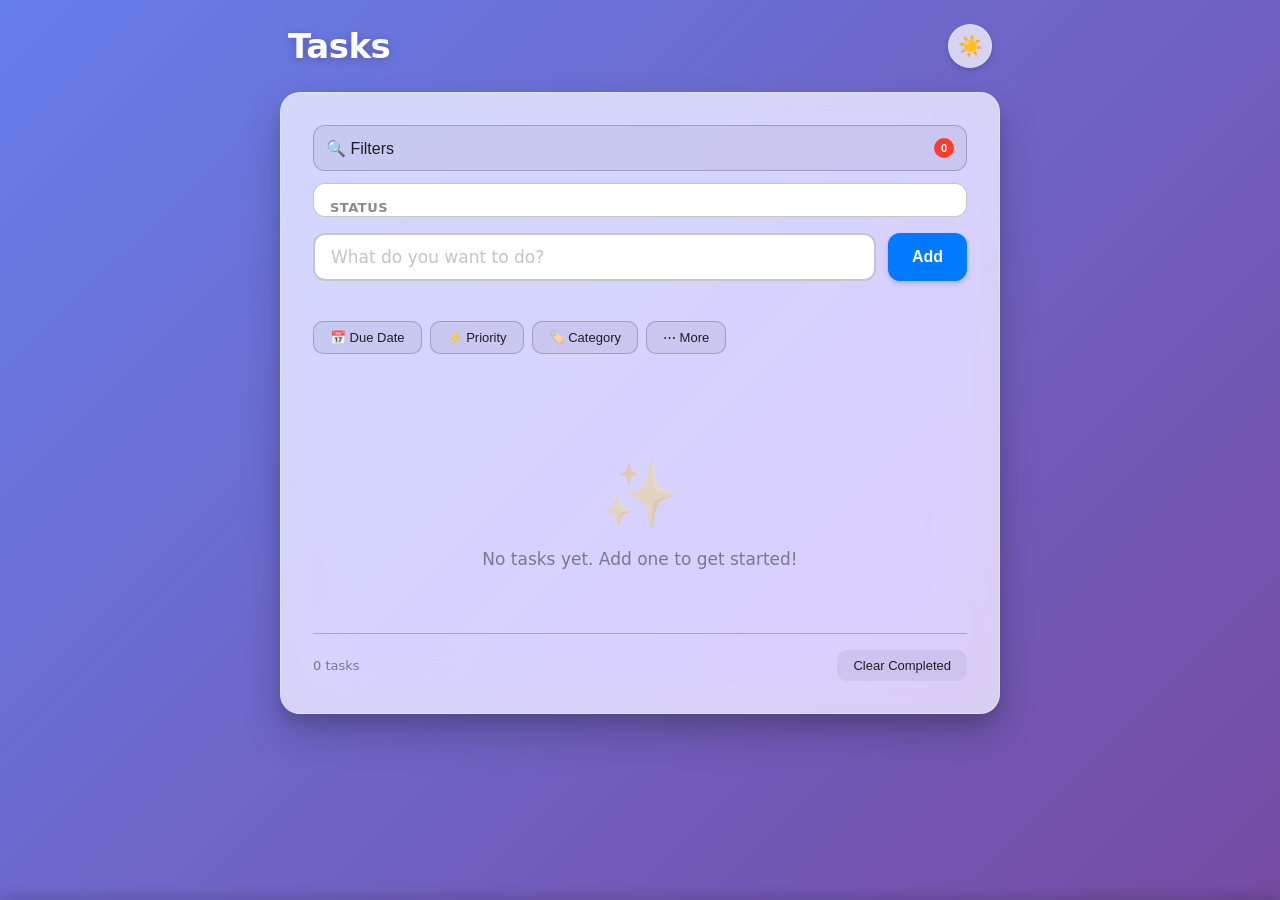
<file: index.html>
<!DOCTYPE html>
<html lang="en">
<head>
    <meta charset="UTF-8">
    <meta name="viewport" content="width=device-width, initial-scale=1.0">
    <title>Tasks - Apple Style To-Do App</title>
    <link rel="stylesheet" href="theme.css">
    <link rel="stylesheet" href="style.css">
</head>
<body>
    <div class="app-container">
        <!-- Header -->
        <header class="app-header">
            <h1 class="app-title">Tasks</h1>
            <button class="theme-toggle" id="themeToggle" aria-label="Toggle theme">
                <span id="themeIcon">☀️</span>
            </button>
        </header>

        <!-- Main Container -->
        <div class="container">
            <!-- Filter Panel -->
            <div class="filter-panel">
                <button class="filter-toggle" id="filterToggle" aria-expanded="false">
                    <span>🔍 Filters</span>
                    <span class="filter-badge" id="filterBadge" hidden>0</span>
                </button>
                <div class="filter-options" id="filterOptions">
                    <div class="option-group">
                        <label>Status</label>
                        <div class="quick-actions">
                            <button class="quick-btn active" data-filter="status" data-value="all">All</button>
                            <button class="quick-btn" data-filter="status" data-value="active">Active</button>
                            <button class="quick-btn" data-filter="status" data-value="completed">Completed</button>
                        </div>
                    </div>
                    <div class="option-group">
                        <label>Due Date</label>
                        <div class="quick-actions">
                            <button class="quick-btn" data-filter="date" data-value="overdue">Overdue</button>
                            <button class="quick-btn" data-filter="date" data-value="today">Today</button>
                            <button class="quick-btn" data-filter="date" data-value="week">This Week</button>
                        </div>
                    </div>
                    <div class="option-group">
                        <label>Priority</label>
                        <div class="priority-buttons">
                            <button class="priority-btn" data-filter="priority" data-value="urgent">
                                <span class="priority-indicator priority-urgent"></span> Urgent
                            </button>
                            <button class="priority-btn" data-filter="priority" data-value="high">
                                <span class="priority-indicator priority-high"></span> High
                            </button>
                            <button class="priority-btn" data-filter="priority" data-value="medium">
                                <span class="priority-indicator priority-medium"></span> Medium
                            </button>
                            <button class="priority-btn" data-filter="priority" data-value="low">
                                <span class="priority-indicator priority-low"></span> Low
                            </button>
                        </div>
                    </div>
                    <button class="quick-btn" id="clearFilters" style="width: 100%; margin-top: 8px;">Clear All Filters</button>
                </div>
            </div>

            <!-- Task Input Section -->
            <div class="input-section">
                <input type="text" id="taskInput" placeholder="What do you want to do?" />
                <button id="addBtn">Add</button>
            </div>

            <!-- Advanced Options -->
            <div class="advanced-options" id="advancedOptions">
                <div class="option-group">
                    <label>Due Date</label>
                    <input type="date" id="dueDateInput" />
                </div>
                <div class="option-group">
                    <label>Due Time</label>
                    <input type="time" id="dueTimeInput" />
                </div>
                <div class="option-group">
                    <label>Priority</label>
                    <div class="priority-buttons">
                        <button class="priority-btn selected" data-priority="none">
                            <span class="priority-indicator priority-none"></span> None
                        </button>
                        <button class="priority-btn" data-priority="low">
                            <span class="priority-indicator priority-low"></span> Low
                        </button>
                        <button class="priority-btn" data-priority="medium">
                            <span class="priority-indicator priority-medium"></span> Medium
                        </button>
                        <button class="priority-btn" data-priority="high">
                            <span class="priority-indicator priority-high"></span> High
                        </button>
                        <button class="priority-btn" data-priority="urgent">
                            <span class="priority-indicator priority-urgent"></span> Urgent
                        </button>
                    </div>
                </div>
                <div class="option-group">
                    <label>Category</label>
                    <select id="categoryInput">
                        <option value="">No category</option>
                        <option value="work">💼 Work</option>
                        <option value="personal">👤 Personal</option>
                        <option value="shopping">🛒 Shopping</option>
                        <option value="health">❤️ Health</option>
                        <option value="finance">💰 Finance</option>
                        <option value="home">🏠 Home</option>
                    </select>
                </div>
                <div class="option-group">
                    <label>Tags (comma separated)</label>
                    <input type="text" id="tagsInput" placeholder="urgent, important, etc." />
                </div>
                <div class="option-group">
                    <label>
                        <input type="checkbox" id="recurringCheckbox" style="width: auto; margin-right: 8px;" />
                        Recurring Task
                    </label>
                    <div id="recurringOptions" style="display: none; margin-top: 8px;">
                        <select id="recurringPattern" style="width: 100%;">
                            <option value="daily">Daily</option>
                            <option value="weekly">Weekly</option>
                            <option value="monthly">Monthly</option>
                        </select>
                    </div>
                </div>
            </div>

            <!-- Quick Actions for Options -->
            <div class="quick-actions">
                <button class="quick-btn" id="dueDateBtn">📅 Due Date</button>
                <button class="quick-btn" id="priorityBtn">⚡ Priority</button>
                <button class="quick-btn" id="categoryBtn">🏷️ Category</button>
                <button class="quick-btn" id="moreOptionsBtn">⋯ More</button>
            </div>

            <!-- Task List -->
            <ul id="taskList"></ul>

            <!-- Empty State (hidden by default) -->
            <div class="empty-state" id="emptyState" style="display: none;">
                <div class="empty-state-icon">✨</div>
                <p class="empty-state-text">No tasks yet. Add one to get started!</p>
            </div>

            <!-- Footer -->
            <div class="footer">
                <span id="taskCount">0 tasks</span>
                <button id="clearCompleted">Clear Completed</button>
            </div>
        </div>
    </div>

    <!-- Bulk Operations Toolbar -->
    <div class="bulk-toolbar" id="bulkToolbar">
        <div class="bulk-toolbar-content">
            <span id="selectionCount">0 selected</span>
            <div class="bulk-actions">
                <button class="bulk-btn" id="bulkComplete">✓ Complete</button>
                <button class="bulk-btn" id="bulkDelete">🗑️ Delete</button>
                <button class="bulk-btn" id="bulkClear">✕ Clear Selection</button>
            </div>
        </div>
    </div>

    <!-- Keyboard Shortcuts Modal -->
    <div class="modal" id="shortcutsModal">
        <div class="modal-content">
            <div class="modal-header">
                <h2>Keyboard Shortcuts</h2>
                <button class="close-btn" id="closeShortcuts" aria-label="Close">&times;</button>
            </div>
            <div style="display: grid; grid-template-columns: repeat(auto-fit, minmax(200px, 1fr)); gap: 24px;">
                <div>
                    <h3 style="font-size: 14px; margin-bottom: 12px; color: var(--label-secondary);">ACTIONS</h3>
                    <div style="display: grid; gap: 8px;">
                        <div><kbd>N</kbd> <span style="color: var(--label-secondary);">New Task</span></div>
                        <div><kbd>Enter</kbd> <span style="color: var(--label-secondary);">Add Task</span></div>
                        <div><kbd>/</kbd> <span style="color: var(--label-secondary);">Search</span></div>
                        <div><kbd>?</kbd> <span style="color: var(--label-secondary);">Help</span></div>
                    </div>
                </div>
                <div>
                    <h3 style="font-size: 14px; margin-bottom: 12px; color: var(--label-secondary);">FILTERS</h3>
                    <div style="display: grid; gap: 8px;">
                        <div><kbd>F</kbd> <span style="color: var(--label-secondary);">Toggle Filters</span></div>
                        <div><kbd>1-4</kbd> <span style="color: var(--label-secondary);">Priority Filter</span></div>
                        <div><kbd>T</kbd> <span style="color: var(--label-secondary);">Today's Tasks</span></div>
                        <div><kbd>A</kbd> <span style="color: var(--label-secondary);">All Tasks</span></div>
                    </div>
                </div>
                <div>
                    <h3 style="font-size: 14px; margin-bottom: 12px; color: var(--label-secondary);">SELECTION</h3>
                    <div style="display: grid; gap: 8px;">
                        <div><kbd>Shift</kbd> <span style="color: var(--label-secondary);">Multi-select</span></div>
                        <div><kbd>Ctrl+A</kbd> <span style="color: var(--label-secondary);">Select All</span></div>
                        <div><kbd>Esc</kbd> <span style="color: var(--label-secondary);">Cancel</span></div>
                    </div>
                </div>
            </div>
        </div>
    </div>

    <!-- Task Edit Modal -->
    <div class="modal" id="taskEditModal">
        <div class="modal-content">
            <div class="modal-header">
                <h2>Edit Task</h2>
                <button class="close-btn" id="closeEditModal" aria-label="Close">&times;</button>
            </div>
            <div class="option-group">
                <label>Task Description</label>
                <input type="text" id="editTaskText" style="width: 100%;" />
            </div>
            <div class="option-group">
                <label>Due Date</label>
                <input type="date" id="editDueDate" style="width: 100%;" />
            </div>
            <div class="option-group">
                <label>Priority</label>
                <div class="priority-buttons" id="editPriorityButtons">
                    <button class="priority-btn" data-priority="none">
                        <span class="priority-indicator priority-none"></span> None
                    </button>
                    <button class="priority-btn" data-priority="low">
                        <span class="priority-indicator priority-low"></span> Low
                    </button>
                    <button class="priority-btn" data-priority="medium">
                        <span class="priority-indicator priority-medium"></span> Medium
                    </button>
                    <button class="priority-btn" data-priority="high">
                        <span class="priority-indicator priority-high"></span> High
                    </button>
                    <button class="priority-btn" data-priority="urgent">
                        <span class="priority-indicator priority-urgent"></span> Urgent
                    </button>
                </div>
            </div>
            <div class="option-group">
                <label>Category</label>
                <select id="editCategory" style="width: 100%;">
                    <option value="">No category</option>
                    <option value="work">💼 Work</option>
                    <option value="personal">👤 Personal</option>
                    <option value="shopping">🛒 Shopping</option>
                    <option value="health">❤️ Health</option>
                    <option value="finance">💰 Finance</option>
                    <option value="home">🏠 Home</option>
                </select>
            </div>
            <div style="display: flex; gap: 8px; margin-top: 24px;">
                <button id="saveTaskEdit" style="flex: 1; padding: 12px; background: var(--ios-blue); color: white; border: none; border-radius: 10px; cursor: pointer; font-weight: 600;">Save Changes</button>
                <button id="cancelTaskEdit" style="padding: 12px 24px; background: var(--fill-tertiary); color: var(--label-primary); border: none; border-radius: 10px; cursor: pointer; font-weight: 600;">Cancel</button>
            </div>
        </div>
    </div>

    <script src="app.js"></script>

    <style>
        /* Keyboard shortcut styling */
        kbd {
            display: inline-block;
            padding: 3px 8px;
            font-family: 'SF Mono', Monaco, Consolas, monospace;
            font-size: 12px;
            background: var(--fill-secondary);
            border: 1px solid var(--separator);
            border-radius: 4px;
            box-shadow: 0 1px 0 rgba(0, 0, 0, 0.2);
            margin-right: 8px;
        }
    </style>
</body>
</html>
</file>
<file: theme.css>
/* ============================================
   Apple/iOS Design System - Theme Variables
   ============================================ */

/* ============================================
   Light Theme (Default)
   ============================================ */
:root {
    /* Primary Colors */
    --ios-blue: #007AFF;
    --ios-blue-hover: #0051D5;
    --ios-blue-light: #E3F2FD;

    /* iOS System Colors */
    --ios-red: #FF3B30;
    --ios-orange: #FF9500;
    --ios-yellow: #FFCC00;
    --ios-green: #34C759;
    --ios-mint: #00C7BE;
    --ios-teal: #30B0C7;
    --ios-cyan: #32ADE6;
    --ios-indigo: #5856D6;
    --ios-purple: #AF52DE;
    --ios-pink: #FF2D55;
    --ios-brown: #A2845E;
    --ios-gray: #8E8E93;

    /* Label Colors */
    --label-primary: rgba(0, 0, 0, 0.85);
    --label-secondary: rgba(60, 60, 67, 0.6);
    --label-tertiary: rgba(60, 60, 67, 0.3);
    --label-quaternary: rgba(60, 60, 67, 0.18);

    /* Background Colors */
    --bg-primary: #FFFFFF;
    --bg-secondary: #F2F2F7;
    --bg-tertiary: #FFFFFF;
    --bg-grouped: #F2F2F7;
    --bg-elevated: #FFFFFF;

    /* Fill Colors (for buttons, inputs) */
    --fill-primary: rgba(120, 120, 128, 0.2);
    --fill-secondary: rgba(120, 120, 128, 0.16);
    --fill-tertiary: rgba(118, 118, 128, 0.12);
    --fill-quaternary: rgba(116, 116, 128, 0.08);

    /* Separator Colors */
    --separator: rgba(60, 60, 67, 0.29);
    --separator-opaque: #C6C6C8;

    /* Glassmorphism */
    --glass-bg: rgba(255, 255, 255, 0.72);
    --glass-border: rgba(255, 255, 255, 0.3);
    --glass-shadow: rgba(31, 38, 135, 0.15);

    /* Shadows - Apple's multi-layer approach */
    --shadow-sm: 0 1px 3px rgba(0, 0, 0, 0.12), 0 1px 2px rgba(0, 0, 0, 0.08);
    --shadow-md: 0 3px 6px rgba(0, 0, 0, 0.10), 0 2px 4px rgba(0, 0, 0, 0.06);
    --shadow-lg: 0 10px 20px rgba(0, 0, 0, 0.10), 0 3px 6px rgba(0, 0, 0, 0.05);
    --shadow-xl: 0 15px 25px rgba(0, 0, 0, 0.15), 0 5px 10px rgba(0, 0, 0, 0.05);
    --shadow-2xl: 0 20px 40px rgba(0, 0, 0, 0.20), 0 10px 15px rgba(0, 0, 0, 0.10);

    /* Priority Colors */
    --priority-urgent: #FF3B30;
    --priority-high: #FF9500;
    --priority-medium: #FFCC00;
    --priority-low: #34C759;
    --priority-none: #8E8E93;

    /* Category Colors */
    --cat-work: #007AFF;
    --cat-personal: #AF52DE;
    --cat-shopping: #FF9500;
    --cat-health: #FF3B30;
    --cat-finance: #34C759;
    --cat-home: #A2845E;

    /* Spacing System (8pt grid) */
    --space-xs: 4px;
    --space-sm: 8px;
    --space-md: 12px;
    --space-base: 16px;
    --space-lg: 20px;
    --space-xl: 24px;
    --space-2xl: 32px;
    --space-3xl: 40px;
    --space-4xl: 48px;
    --space-5xl: 64px;

    /* Border Radius */
    --radius-sm: 6px;
    --radius-md: 10px;
    --radius-lg: 12px;
    --radius-xl: 16px;
    --radius-2xl: 20px;
    --radius-full: 9999px;

    /* Typography Scale */
    --font-xs: 11px;
    --font-sm: 13px;
    --font-base: 16px;
    --font-lg: 17px;
    --font-xl: 20px;
    --font-2xl: 24px;
    --font-3xl: 28px;
    --font-4xl: 34px;
    --font-5xl: 40px;

    /* Font Weights */
    --font-normal: 400;
    --font-medium: 500;
    --font-semibold: 600;
    --font-bold: 700;

    /* Line Heights */
    --leading-tight: 1.2;
    --leading-normal: 1.5;
    --leading-relaxed: 1.6;

    /* Transitions */
    --transition-fast: 150ms;
    --transition-base: 250ms;
    --transition-slow: 350ms;

    /* Easing Functions */
    --ease-in-out: cubic-bezier(0.4, 0, 0.2, 1);
    --ease-out: cubic-bezier(0, 0, 0.2, 1);
    --ease-in: cubic-bezier(0.4, 0, 1, 1);
    --ease-spring: cubic-bezier(0.16, 1, 0.3, 1);
    --ease-bounce: cubic-bezier(0.34, 1.56, 0.64, 1);

    /* Z-index Scale */
    --z-base: 0;
    --z-dropdown: 100;
    --z-sticky: 200;
    --z-fixed: 300;
    --z-modal-backdrop: 400;
    --z-modal: 500;
    --z-popover: 600;
    --z-tooltip: 700;
}

/* ============================================
   Dark Theme
   ============================================ */
[data-theme="dark"] {
    /* Primary Colors */
    --ios-blue: #0A84FF;
    --ios-blue-hover: #409CFF;
    --ios-blue-light: #1C3A5E;

    /* iOS System Colors (Dark variants) */
    --ios-red: #FF453A;
    --ios-orange: #FF9F0A;
    --ios-yellow: #FFD60A;
    --ios-green: #30D158;
    --ios-mint: #63E6E2;
    --ios-teal: #40C8E0;
    --ios-cyan: #64D2FF;
    --ios-indigo: #5E5CE6;
    --ios-purple: #BF5AF2;
    --ios-pink: #FF375F;
    --ios-brown: #AC8E68;
    --ios-gray: #98989D;

    /* Label Colors */
    --label-primary: rgba(255, 255, 255, 0.85);
    --label-secondary: rgba(235, 235, 245, 0.6);
    --label-tertiary: rgba(235, 235, 245, 0.3);
    --label-quaternary: rgba(235, 235, 245, 0.18);

    /* Background Colors */
    --bg-primary: #000000;
    --bg-secondary: #1C1C1E;
    --bg-tertiary: #2C2C2E;
    --bg-grouped: #000000;
    --bg-elevated: #1C1C1E;

    /* Fill Colors */
    --fill-primary: rgba(120, 120, 128, 0.36);
    --fill-secondary: rgba(120, 120, 128, 0.32);
    --fill-tertiary: rgba(118, 118, 128, 0.24);
    --fill-quaternary: rgba(116, 116, 128, 0.18);

    /* Separator Colors */
    --separator: rgba(84, 84, 88, 0.6);
    --separator-opaque: #38383A;

    /* Glassmorphism */
    --glass-bg: rgba(28, 28, 30, 0.72);
    --glass-border: rgba(255, 255, 255, 0.1);
    --glass-shadow: rgba(0, 0, 0, 0.37);

    /* Shadows - adjusted for dark mode */
    --shadow-sm: 0 1px 3px rgba(0, 0, 0, 0.3), 0 1px 2px rgba(0, 0, 0, 0.2);
    --shadow-md: 0 3px 6px rgba(0, 0, 0, 0.4), 0 2px 4px rgba(0, 0, 0, 0.3);
    --shadow-lg: 0 10px 20px rgba(0, 0, 0, 0.5), 0 3px 6px rgba(0, 0, 0, 0.4);
    --shadow-xl: 0 15px 25px rgba(0, 0, 0, 0.6), 0 5px 10px rgba(0, 0, 0, 0.5);
    --shadow-2xl: 0 20px 40px rgba(0, 0, 0, 0.7), 0 10px 15px rgba(0, 0, 0, 0.6);

    /* Priority Colors (adjusted for dark mode) */
    --priority-urgent: #FF453A;
    --priority-high: #FF9F0A;
    --priority-medium: #FFD60A;
    --priority-low: #30D158;
    --priority-none: #98989D;

    /* Category Colors (adjusted for dark mode) */
    --cat-work: #0A84FF;
    --cat-personal: #BF5AF2;
    --cat-shopping: #FF9F0A;
    --cat-health: #FF453A;
    --cat-finance: #30D158;
    --cat-home: #AC8E68;
}

/* ============================================
   System Preference Detection
   ============================================ */
@media (prefers-color-scheme: dark) {
    :root:not([data-theme="light"]) {
        /* Inherit all dark theme variables */
        --ios-blue: #0A84FF;
        --ios-blue-hover: #409CFF;
        --ios-blue-light: #1C3A5E;
        --ios-red: #FF453A;
        --ios-orange: #FF9F0A;
        --ios-yellow: #FFD60A;
        --ios-green: #30D158;
        --label-primary: rgba(255, 255, 255, 0.85);
        --label-secondary: rgba(235, 235, 245, 0.6);
        --label-tertiary: rgba(235, 235, 245, 0.3);
        --bg-primary: #000000;
        --bg-secondary: #1C1C1E;
        --bg-tertiary: #2C2C2E;
        --glass-bg: rgba(28, 28, 30, 0.72);
        --glass-border: rgba(255, 255, 255, 0.1);
        --separator: rgba(84, 84, 88, 0.6);
    }
}

/* ============================================
   Utility Classes
   ============================================ */

/* Glassmorphism Effect */
.glass {
    background: var(--glass-bg);
    backdrop-filter: blur(20px) saturate(180%);
    -webkit-backdrop-filter: blur(20px) saturate(180%);
    border: 1px solid var(--glass-border);
}

.glass-card {
    background: var(--glass-bg);
    backdrop-filter: blur(20px) saturate(180%);
    -webkit-backdrop-filter: blur(20px) saturate(180%);
    border: 1px solid var(--glass-border);
    box-shadow: var(--shadow-lg), inset 0 1px 0 0 rgba(255, 255, 255, 0.1);
    border-radius: var(--radius-xl);
}

/* Shadow Utilities */
.shadow-sm { box-shadow: var(--shadow-sm); }
.shadow-md { box-shadow: var(--shadow-md); }
.shadow-lg { box-shadow: var(--shadow-lg); }
.shadow-xl { box-shadow: var(--shadow-xl); }
.shadow-2xl { box-shadow: var(--shadow-2xl); }

/* Transition Utilities */
.transition-fast { transition: all var(--transition-fast) var(--ease-in-out); }
.transition-base { transition: all var(--transition-base) var(--ease-in-out); }
.transition-slow { transition: all var(--transition-slow) var(--ease-in-out); }

/* Button Press Effect (iOS style) */
.btn-press {
    transition: transform 100ms var(--ease-out);
}

.btn-press:active {
    transform: scale(0.97);
}
</file>
<file: style.css>
/* ============================================
   Apple/iOS Style To-Do App
   Modern, Clean Design with Glassmorphism
   ============================================ */

* {
    margin: 0;
    padding: 0;
    box-sizing: border-box;
}

body {
    font-family: -apple-system, BlinkMacSystemFont, 'SF Pro Display', 'SF Pro Text', system-ui, sans-serif;
    background: linear-gradient(135deg, #667eea 0%, #764ba2 100%);
    min-height: 100vh;
    display: flex;
    justify-content: center;
    align-items: flex-start;
    padding: var(--space-xl) var(--space-base);
    color: var(--label-primary);
    transition: background var(--transition-slow) var(--ease-in-out);
}

[data-theme="dark"] body {
    background: linear-gradient(135deg, #1a1a2e 0%, #16213e 100%);
}

/* ============================================
   Main Container
   ============================================ */
.app-container {
    width: 100%;
    max-width: 720px;
    margin: 0 auto;
}

/* Header */
.app-header {
    display: flex;
    align-items: center;
    justify-content: space-between;
    margin-bottom: var(--space-xl);
    padding: 0 var(--space-sm);
}

.app-title {
    font-size: var(--font-4xl);
    font-weight: var(--font-bold);
    color: white;
    text-shadow: 0 2px 10px rgba(0, 0, 0, 0.2);
    letter-spacing: -0.5px;
}

.theme-toggle {
    width: 44px;
    height: 44px;
    border-radius: var(--radius-full);
    background: var(--glass-bg);
    backdrop-filter: blur(10px);
    -webkit-backdrop-filter: blur(10px);
    border: 1px solid var(--glass-border);
    cursor: pointer;
    display: flex;
    align-items: center;
    justify-content: center;
    font-size: 20px;
    transition: all var(--transition-base) var(--ease-spring);
    box-shadow: var(--shadow-md);
}

.theme-toggle:hover {
    transform: scale(1.05);
    box-shadow: var(--shadow-lg);
}

.theme-toggle:active {
    transform: scale(0.95);
}

/* Main Card */
.container {
    background: var(--glass-bg);
    backdrop-filter: blur(30px) saturate(180%);
    -webkit-backdrop-filter: blur(30px) saturate(180%);
    border-radius: var(--radius-2xl);
    box-shadow: var(--shadow-2xl), inset 0 1px 0 0 rgba(255, 255, 255, 0.1);
    border: 1px solid var(--glass-border);
    padding: var(--space-2xl);
    transition: all var(--transition-base) var(--ease-in-out);
}

/* ============================================
   Task Input Section
   ============================================ */
.input-section {
    display: flex;
    gap: var(--space-md);
    margin-bottom: var(--space-xl);
}

#taskInput {
    flex: 1;
    padding: var(--space-md) var(--space-base);
    border: 2px solid var(--separator);
    border-radius: var(--radius-lg);
    font-size: var(--font-lg);
    font-family: inherit;
    outline: none;
    background: var(--bg-elevated);
    color: var(--label-primary);
    transition: all var(--transition-base) var(--ease-in-out);
}

#taskInput::placeholder {
    color: var(--label-tertiary);
}

#taskInput:focus {
    border-color: var(--ios-blue);
    box-shadow: 0 0 0 4px var(--ios-blue-light);
}

#addBtn {
    padding: var(--space-md) var(--space-xl);
    background: var(--ios-blue);
    color: white;
    border: none;
    border-radius: var(--radius-lg);
    font-size: var(--font-base);
    font-weight: var(--font-semibold);
    cursor: pointer;
    transition: all var(--transition-base) var(--ease-spring);
    box-shadow: var(--shadow-md);
    white-space: nowrap;
}

#addBtn:hover {
    background: var(--ios-blue-hover);
    transform: translateY(-1px);
    box-shadow: var(--shadow-lg);
}

#addBtn:active {
    transform: scale(0.97);
}

/* Quick Actions */
.quick-actions {
    display: flex;
    gap: var(--space-sm);
    margin-bottom: var(--space-base);
    flex-wrap: wrap;
}

.quick-btn {
    padding: var(--space-sm) var(--space-base);
    background: var(--fill-tertiary);
    border: 1px solid var(--separator);
    border-radius: var(--radius-md);
    font-size: var(--font-sm);
    cursor: pointer;
    transition: all var(--transition-fast) var(--ease-in-out);
    display: flex;
    align-items: center;
    gap: var(--space-xs);
    color: var(--label-primary);
    font-weight: var(--font-medium);
}

.quick-btn:hover {
    background: var(--fill-secondary);
    border-color: var(--ios-blue);
}

.quick-btn.active {
    background: var(--ios-blue-light);
    border-color: var(--ios-blue);
    color: var(--ios-blue);
}

/* ============================================
   Task List
   ============================================ */
#taskList {
    list-style: none;
    margin-bottom: var(--space-xl);
    max-height: 500px;
    overflow-y: auto;
    padding-right: var(--space-xs);
}

/* Custom Scrollbar */
#taskList::-webkit-scrollbar {
    width: 8px;
}

#taskList::-webkit-scrollbar-track {
    background: var(--fill-quaternary);
    border-radius: var(--radius-full);
}

#taskList::-webkit-scrollbar-thumb {
    background: var(--fill-primary);
    border-radius: var(--radius-full);
    transition: background var(--transition-fast);
}

#taskList::-webkit-scrollbar-thumb:hover {
    background: var(--fill-secondary);
}

/* Task Item */
.task-item {
    display: flex;
    align-items: center;
    gap: var(--space-md);
    padding: var(--space-base);
    background: var(--bg-elevated);
    border-radius: var(--radius-lg);
    margin-bottom: var(--space-md);
    transition: all var(--transition-base) var(--ease-spring);
    border: 1px solid var(--separator);
    animation: slideIn var(--transition-base) var(--ease-spring);
}

@keyframes slideIn {
    from {
        opacity: 0;
        transform: translateX(-20px);
    }
    to {
        opacity: 1;
        transform: translateX(0);
    }
}

.task-item:hover {
    background: var(--bg-tertiary);
    transform: translateX(4px);
    box-shadow: var(--shadow-sm);
}

.task-item.completed {
    opacity: 0.6;
}

.task-item.completed .task-text {
    text-decoration: line-through;
    color: var(--label-secondary);
}

/* iOS-style Checkbox */
.task-item input[type="checkbox"] {
    appearance: none;
    -webkit-appearance: none;
    width: 24px;
    height: 24px;
    border: 2px solid var(--separator);
    border-radius: var(--radius-full);
    cursor: pointer;
    position: relative;
    transition: all var(--transition-base) var(--ease-spring);
    flex-shrink: 0;
    background: var(--bg-elevated);
}

.task-item input[type="checkbox"]:hover {
    border-color: var(--ios-blue);
}

.task-item input[type="checkbox"]:checked {
    background: var(--ios-blue);
    border-color: var(--ios-blue);
}

.task-item input[type="checkbox"]:checked::after {
    content: '';
    position: absolute;
    left: 7px;
    top: 3px;
    width: 6px;
    height: 11px;
    border: solid white;
    border-width: 0 2px 2px 0;
    transform: rotate(45deg);
}

/* Priority Indicator */
.priority-indicator {
    width: 8px;
    height: 8px;
    border-radius: var(--radius-full);
    flex-shrink: 0;
    transition: all var(--transition-fast);
}

.priority-urgent { background: var(--priority-urgent); box-shadow: 0 0 8px var(--priority-urgent); }
.priority-high { background: var(--priority-high); }
.priority-medium { background: var(--priority-medium); }
.priority-low { background: var(--priority-low); }
.priority-none { background: var(--priority-none); }

/* Task Content */
.task-content {
    flex: 1;
    display: flex;
    flex-direction: column;
    gap: var(--space-xs);
    min-width: 0;
}

.task-text {
    font-size: var(--font-base);
    color: var(--label-primary);
    word-break: break-word;
    line-height: var(--leading-normal);
}

.task-meta {
    display: flex;
    flex-wrap: wrap;
    gap: var(--space-sm);
    align-items: center;
    font-size: var(--font-xs);
    color: var(--label-secondary);
}

.task-due-date {
    display: flex;
    align-items: center;
    gap: var(--space-xs);
    padding: 2px var(--space-sm);
    background: var(--fill-tertiary);
    border-radius: var(--radius-sm);
}

.task-due-date.overdue {
    background: rgba(255, 59, 48, 0.1);
    color: var(--ios-red);
}

.task-category {
    display: flex;
    align-items: center;
    gap: var(--space-xs);
    padding: 2px var(--space-sm);
    background: var(--fill-tertiary);
    border-radius: var(--radius-sm);
}

.task-tags {
    display: flex;
    gap: var(--space-xs);
    flex-wrap: wrap;
}

.tag-chip {
    padding: 2px var(--space-sm);
    background: var(--ios-blue-light);
    color: var(--ios-blue);
    border-radius: var(--radius-sm);
    font-size: var(--font-xs);
    font-weight: var(--font-medium);
}

/* Task Actions */
.task-actions {
    display: flex;
    gap: var(--space-xs);
    opacity: 0;
    transition: opacity var(--transition-fast);
}

.task-item:hover .task-actions {
    opacity: 1;
}

.task-btn {
    width: 32px;
    height: 32px;
    border: none;
    background: var(--fill-tertiary);
    border-radius: var(--radius-md);
    cursor: pointer;
    display: flex;
    align-items: center;
    justify-content: center;
    transition: all var(--transition-fast) var(--ease-in-out);
    font-size: var(--font-sm);
}

.task-btn:hover {
    background: var(--fill-secondary);
    transform: scale(1.05);
}

.task-btn:active {
    transform: scale(0.95);
}

.delete-btn {
    padding: var(--space-sm) var(--space-base);
    background: rgba(255, 59, 48, 0.1);
    color: var(--ios-red);
    border: none;
    border-radius: var(--radius-md);
    font-size: var(--font-sm);
    font-weight: var(--font-medium);
    cursor: pointer;
    transition: all var(--transition-fast) var(--ease-in-out);
}

.delete-btn:hover {
    background: rgba(255, 59, 48, 0.2);
}

.delete-btn:active {
    transform: scale(0.97);
}

/* Subtasks */
.subtask-list {
    margin-left: var(--space-2xl);
    margin-top: var(--space-sm);
}

.subtask-item {
    padding: var(--space-sm);
    margin-bottom: var(--space-sm);
    background: var(--fill-quaternary);
    border-radius: var(--radius-md);
}

/* ============================================
   Footer Section
   ============================================ */
.footer {
    display: flex;
    justify-content: space-between;
    align-items: center;
    padding-top: var(--space-base);
    border-top: 1px solid var(--separator);
}

#taskCount {
    color: var(--label-secondary);
    font-size: var(--font-sm);
    font-weight: var(--font-medium);
}

#clearCompleted {
    padding: var(--space-sm) var(--space-base);
    background: var(--fill-tertiary);
    color: var(--label-primary);
    border: none;
    border-radius: var(--radius-md);
    font-size: var(--font-sm);
    font-weight: var(--font-medium);
    cursor: pointer;
    transition: all var(--transition-fast) var(--ease-in-out);
}

#clearCompleted:hover {
    background: var(--fill-secondary);
}

#clearCompleted:active {
    transform: scale(0.97);
}

/* ============================================
   Advanced Options Panel
   ============================================ */
.advanced-options {
    max-height: 0;
    overflow: hidden;
    transition: max-height var(--transition-slow) var(--ease-in-out);
    margin-bottom: var(--space-base);
}

.advanced-options.expanded {
    max-height: 1000px;
}

.option-group {
    margin-bottom: var(--space-base);
}

.option-group label {
    display: block;
    font-size: var(--font-sm);
    font-weight: var(--font-semibold);
    color: var(--label-secondary);
    margin-bottom: var(--space-xs);
    text-transform: uppercase;
    letter-spacing: 0.5px;
}

.option-group input[type="date"],
.option-group input[type="time"],
.option-group select,
.option-group input[type="text"] {
    width: 100%;
    padding: var(--space-sm) var(--space-md);
    border: 1px solid var(--separator);
    border-radius: var(--radius-md);
    font-size: var(--font-sm);
    font-family: inherit;
    background: var(--bg-elevated);
    color: var(--label-primary);
    transition: all var(--transition-fast);
}

.option-group input:focus,
.option-group select:focus {
    outline: none;
    border-color: var(--ios-blue);
    box-shadow: 0 0 0 3px var(--ios-blue-light);
}

/* Priority Buttons */
.priority-buttons {
    display: flex;
    gap: var(--space-sm);
    flex-wrap: wrap;
}

.priority-btn {
    padding: var(--space-sm) var(--space-base);
    background: var(--fill-tertiary);
    border: 2px solid transparent;
    border-radius: var(--radius-full);
    font-size: var(--font-sm);
    font-weight: var(--font-medium);
    cursor: pointer;
    transition: all var(--transition-fast);
    display: flex;
    align-items: center;
    gap: var(--space-xs);
    color: var(--label-primary);
}

.priority-btn:hover {
    background: var(--fill-secondary);
}

.priority-btn.selected {
    border-color: var(--ios-blue);
    background: var(--ios-blue-light);
    color: var(--ios-blue);
}

/* ============================================
   Filter Panel
   ============================================ */
.filter-panel {
    margin-bottom: var(--space-base);
}

.filter-toggle {
    width: 100%;
    padding: var(--space-md);
    background: var(--fill-tertiary);
    border: 1px solid var(--separator);
    border-radius: var(--radius-lg);
    font-size: var(--font-base);
    font-weight: var(--font-medium);
    color: var(--label-primary);
    cursor: pointer;
    display: flex;
    align-items: center;
    justify-content: space-between;
    transition: all var(--transition-fast);
}

.filter-toggle:hover {
    background: var(--fill-secondary);
}

.filter-badge {
    display: inline-flex;
    align-items: center;
    justify-content: center;
    min-width: 20px;
    height: 20px;
    padding: 0 var(--space-xs);
    background: var(--ios-red);
    color: white;
    border-radius: var(--radius-full);
    font-size: var(--font-xs);
    font-weight: var(--font-bold);
}

.filter-options {
    margin-top: var(--space-md);
    padding: var(--space-base);
    background: var(--bg-tertiary);
    border-radius: var(--radius-lg);
    border: 1px solid var(--separator);
    max-height: 0;
    overflow: hidden;
    transition: all var(--transition-slow) var(--ease-in-out);
}

.filter-options.show {
    max-height: 800px;
}

/* ============================================
   Modals and Dialogs
   ============================================ */
.modal {
    display: none;
    position: fixed;
    top: 0;
    left: 0;
    width: 100%;
    height: 100%;
    background: rgba(0, 0, 0, 0.5);
    backdrop-filter: blur(10px);
    -webkit-backdrop-filter: blur(10px);
    z-index: var(--z-modal-backdrop);
    align-items: center;
    justify-content: center;
    animation: fadeIn var(--transition-base);
}

.modal.show {
    display: flex;
}

@keyframes fadeIn {
    from { opacity: 0; }
    to { opacity: 1; }
}

.modal-content {
    background: var(--bg-elevated);
    border-radius: var(--radius-xl);
    padding: var(--space-2xl);
    max-width: 500px;
    width: 90%;
    max-height: 80vh;
    overflow-y: auto;
    box-shadow: var(--shadow-2xl);
    animation: slideUp var(--transition-slow) var(--ease-spring);
}

@keyframes slideUp {
    from {
        opacity: 0;
        transform: translateY(50px) scale(0.95);
    }
    to {
        opacity: 1;
        transform: translateY(0) scale(1);
    }
}

.modal-header {
    display: flex;
    justify-content: space-between;
    align-items: center;
    margin-bottom: var(--space-xl);
}

.modal-header h2 {
    font-size: var(--font-2xl);
    font-weight: var(--font-bold);
    color: var(--label-primary);
}

.close-btn {
    width: 32px;
    height: 32px;
    border: none;
    background: var(--fill-tertiary);
    border-radius: var(--radius-full);
    font-size: var(--font-xl);
    cursor: pointer;
    display: flex;
    align-items: center;
    justify-content: center;
    color: var(--label-secondary);
    transition: all var(--transition-fast);
}

.close-btn:hover {
    background: var(--fill-secondary);
    color: var(--label-primary);
}

/* ============================================
   Bulk Operations Toolbar
   ============================================ */
.bulk-toolbar {
    position: fixed;
    bottom: 0;
    left: 0;
    right: 0;
    background: var(--ios-blue);
    color: white;
    padding: var(--space-base) var(--space-xl);
    box-shadow: 0 -4px 12px rgba(0, 0, 0, 0.15);
    transform: translateY(100%);
    transition: transform var(--transition-slow) var(--ease-spring);
    z-index: var(--z-fixed);
}

.bulk-toolbar.show {
    transform: translateY(0);
}

.bulk-toolbar-content {
    max-width: 720px;
    margin: 0 auto;
    display: flex;
    align-items: center;
    justify-content: space-between;
    gap: var(--space-base);
}

.bulk-actions {
    display: flex;
    gap: var(--space-sm);
    flex-wrap: wrap;
}

.bulk-btn {
    padding: var(--space-sm) var(--space-base);
    background: rgba(255, 255, 255, 0.2);
    border: 1px solid rgba(255, 255, 255, 0.3);
    color: white;
    border-radius: var(--radius-md);
    font-size: var(--font-sm);
    font-weight: var(--font-medium);
    cursor: pointer;
    transition: all var(--transition-fast);
}

.bulk-btn:hover {
    background: rgba(255, 255, 255, 0.3);
}

/* ============================================
   Empty State
   ============================================ */
.empty-state {
    text-align: center;
    padding: var(--space-5xl) var(--space-base);
    color: var(--label-secondary);
}

.empty-state-icon {
    font-size: 64px;
    margin-bottom: var(--space-base);
    opacity: 0.5;
}

.empty-state-text {
    font-size: var(--font-lg);
    font-weight: var(--font-medium);
}

/* ============================================
   Responsive Design
   ============================================ */
@media (max-width: 768px) {
    body {
        padding: var(--space-base) var(--space-sm);
    }

    .app-title {
        font-size: var(--font-3xl);
    }

    .container {
        padding: var(--space-xl) var(--space-base);
    }

    .input-section {
        flex-direction: column;
    }

    #addBtn {
        width: 100%;
    }

    .task-actions {
        opacity: 1;
    }

    .modal-content {
        width: 95%;
        padding: var(--space-xl);
    }
}

@media (max-width: 480px) {
    .app-title {
        font-size: var(--font-2xl);
    }

    .footer {
        flex-direction: column;
        gap: var(--space-md);
        align-items: stretch;
    }

    #clearCompleted {
        width: 100%;
    }
}
</file>
